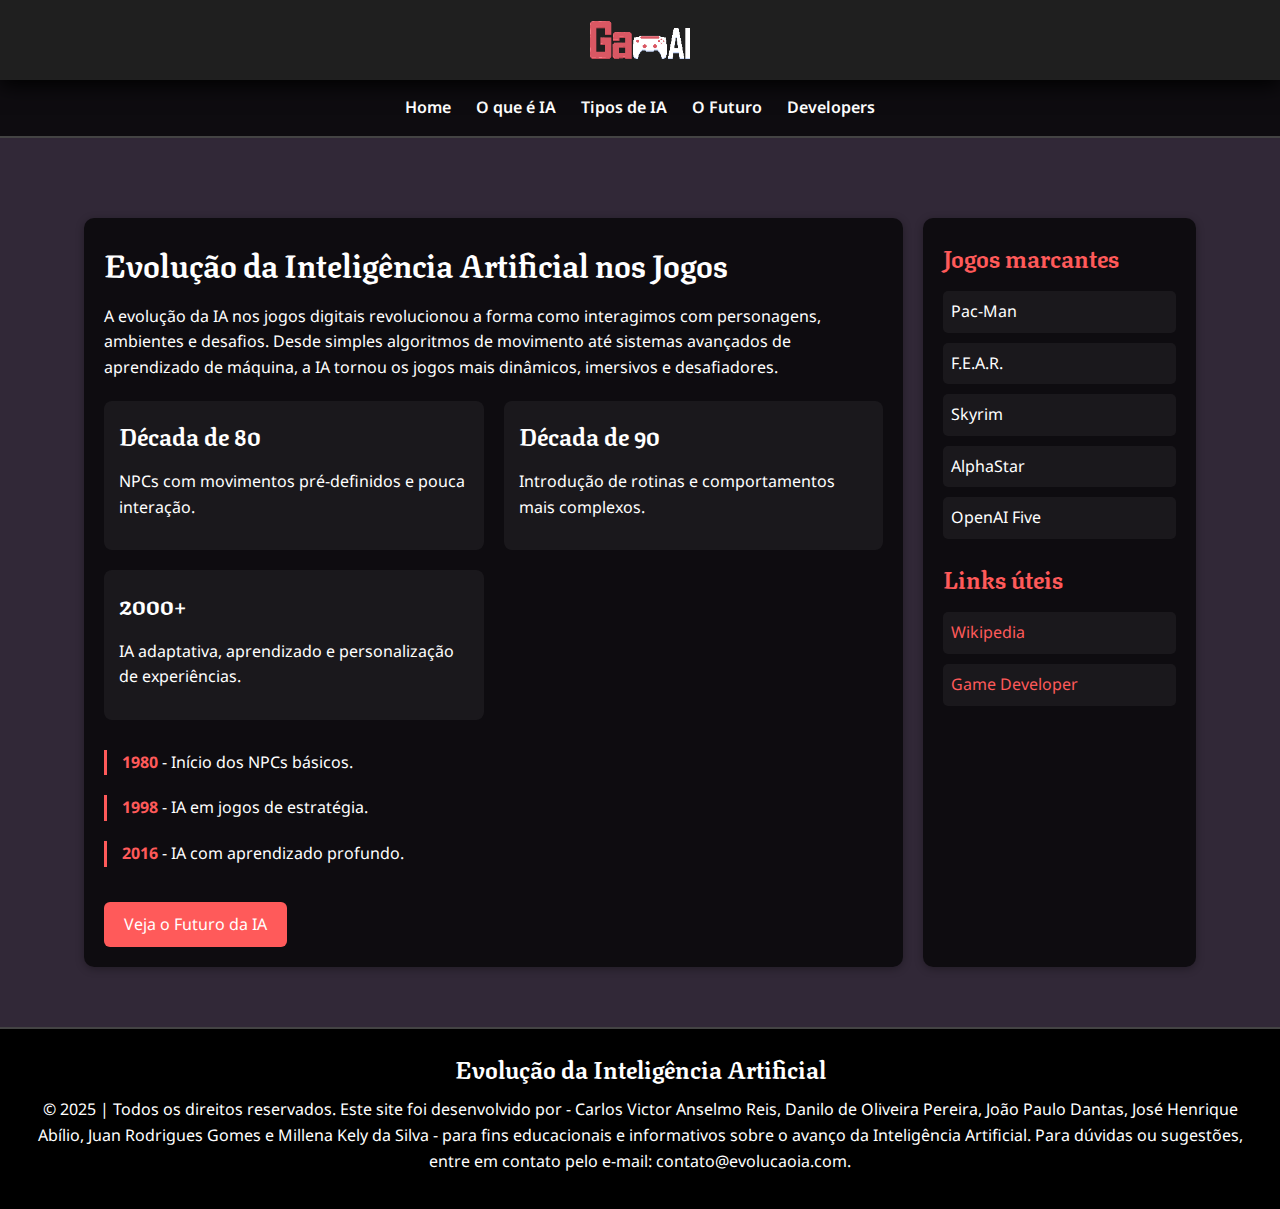
<file: pagina2/evolucaoia/index.html>
<!DOCTYPE html>
<html lang="pt-br">
<head>
  <meta charset="UTF-8">
  <meta name="viewport" content="width=device-width, initial-scale=1.0">
  <title>Evolução da IA | GamAI</title>
  <link rel="stylesheet" href="style.css">
  <link rel="preconnect" href="https://fonts.googleapis.com">
  <link rel="preconnect" href="https://fonts.gstatic.com" crossorigin>
  <link href="https://fonts.googleapis.com/css2?family=Noto+Sans:wght@400;600&family=Texturina:wght@400;600&display=swap" rel="stylesheet">
</head>
<body>
  <!-- Cabeçalho -->
  <header id="cabecalho">
    <a href="index.html">
      <img src="/pagina2/imagens/logo.png" alt="Logo GamAI" id="logo">
    </a>
  </header>

  <!-- Menu -->
  <nav class="menu">
    <a href="/pagina2/paginaprincipal/index.html">Home</a>
    <a href="/pagina2/paginaoqeia/index.html">O que é IA</a>
    <a href="/pagina2/tiposdeia/index.html">Tipos de IA</a>
    <a href="/pagina2/tendencias/index.html">O Futuro</a>
    <a href="/pagina2/pagina alunos/pagina/aluno.html">Developers</a>
  </nav>

  <!-- Conteúdo principal -->
  <main class="content-container">
    <section class="main-content">
      <h1>Evolução da Inteligência Artificial nos Jogos</h1>
      <p>
        A evolução da IA nos jogos digitais revolucionou a forma como interagimos com personagens, ambientes e desafios. Desde simples algoritmos de movimento até sistemas avançados de aprendizado de máquina, a IA tornou os jogos mais dinâmicos, imersivos e desafiadores.
      </p>
      <div class="info-grid">
        <div class="info-card">
          <h2>Década de 80</h2>
          <p>NPCs com movimentos pré-definidos e pouca interação.</p>
        </div>
        <div class="info-card">
          <h2>Década de 90</h2>
          <p>Introdução de rotinas e comportamentos mais complexos.</p>
        </div>
        <div class="info-card">
          <h2>2000+</h2>
          <p>IA adaptativa, aprendizado e personalização de experiências.</p>
        </div>
      </div>
      <div class="timeline">
        <div class="timeline-item">
          <span class="timeline-year">1980</span> - Início dos NPCs básicos.
        </div>
        <div class="timeline-item">
          <span class="timeline-year">1998</span> - IA em jogos de estratégia.
        </div>
        <div class="timeline-item">
          <span class="timeline-year">2016</span> - IA com aprendizado profundo.
        </div>
      </div>
      <a href="/pagina2/tendencias/index.html" class="btn">Veja o Futuro da IA</a>
    </section>
    <aside class="sidebar">
      <div class="sidebar-content">
        <h2>Jogos marcantes</h2>
        <ul class="game-list">
          <li>Pac-Man</li>
          <li>F.E.A.R.</li>
          <li>Skyrim</li>
          <li>AlphaStar</li>
          <li>OpenAI Five</li>
        </ul>
      </div>
      <div class="sidebar-content">
        <h2>Links úteis</h2>
        <ul class="game-list">
          <li><a href="https://en.wikipedia.org/wiki/Machine_learning_in_video_games" target="_blank">Wikipedia</a></li>
          <li><a href="https://www.gamedeveloper.com/design/7-examples-of-game-ai-that-every-developer-should-study" target="_blank">Game Developer</a></li>
        </ul>
      </div>
    </aside>
  </main>

  <!-- Rodapé -->
  <footer>
    <h2>Evolução da Inteligência Artificial</h2>
    <p>
      © 2025 | Todos os direitos reservados. Este site foi desenvolvido por - Carlos Victor Anselmo Reis, Danilo de Oliveira Pereira, João Paulo Dantas, José Henrique Abílio, Juan Rodrigues Gomes e Millena Kely da Silva - para fins educacionais e informativos sobre o avanço da Inteligência Artificial. Para dúvidas ou sugestões, entre em contato pelo e-mail: contato@evolucaoia.com.
    </p>
  </footer>
</body>
</html>
</file>
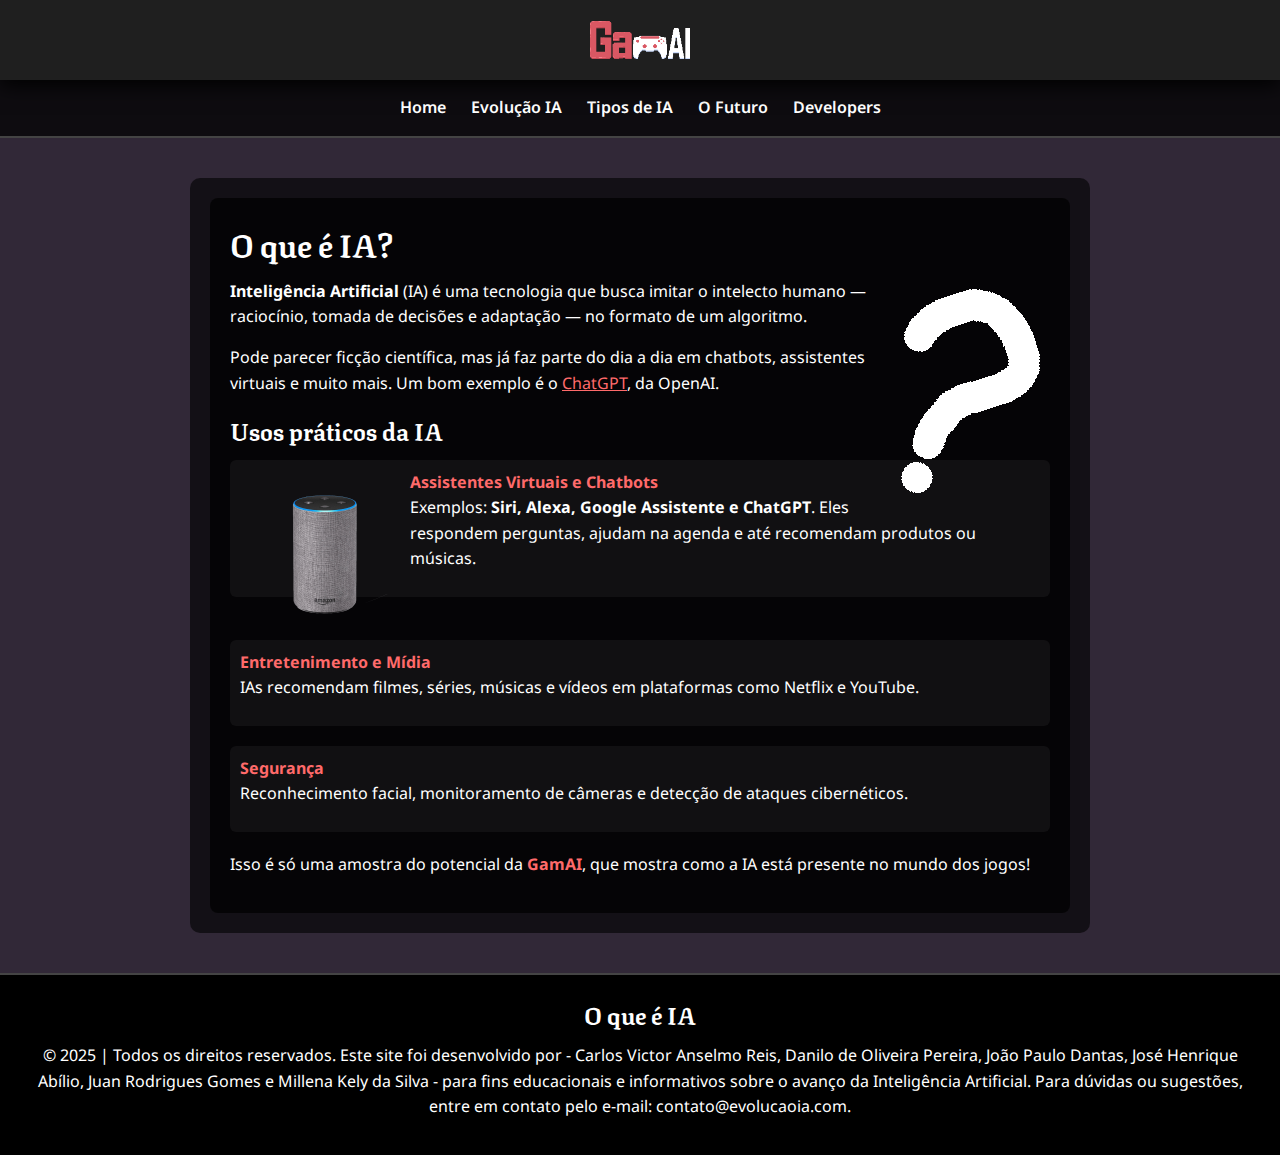
<file: pagina2/paginaoqeia/index.html>
<!DOCTYPE html>
<html lang="pt-br">
<head>
  <meta charset="UTF-8">
  <meta name="viewport" content="width=device-width, initial-scale=1.0">
  <title>O que é IA? | GamAI</title>
  <link rel="stylesheet" href="style.css">
  <link rel="preconnect" href="https://fonts.googleapis.com">
  <link rel="preconnect" href="https://fonts.gstatic.com" crossorigin>
  <link href="https://fonts.googleapis.com/css2?family=Noto+Sans:wght@400;600&family=Texturina:wght@400;600&display=swap" rel="stylesheet">
</head>
<body>
  <header id="cabecalho">
    <a href="index.html">
      <img src="/pagina2/imagens/logo.png" alt="Logo GamAI" id="logo">
    </a>
  </header>

  <nav class="menu">
    <a href="/pagina2/paginaprincipal/index.html">Home</a>
    <a href="/pagina2/evolucaoia/index.html">Evolução IA</a>
    <a href="/pagina2/tiposdeia/index.html">Tipos de IA</a>
    <a href="/pagina2/tendencias/index.html">O Futuro</a>
    <a href="/pagina2/pagina alunos/pagina/aluno.html">Developers</a>
  </nav>

  <main id="container">
    <section id="a">
      <h1>O que é IA?</h1>
      <img src="/pagina2/imagens/interrogação.png" alt="Interrogação" class="flutuando right-img">
      <p><b>Inteligência Artificial</b> (IA) é uma tecnologia que busca imitar o intelecto humano — raciocínio, tomada de decisões e adaptação — no formato de um algoritmo.</p>
      <p>Pode parecer ficção científica, mas já faz parte do dia a dia em chatbots, assistentes virtuais e muito mais. Um bom exemplo é o <a href="https://chatgpt.com" target="_blank">ChatGPT</a>, da OpenAI.</p>
      
      <h2>Usos práticos da IA</h2>

      <div class="card">
        <img src="/pagina2/imagens/alexa.png" alt="Assistente virtual" class="left-img">
        <p><span class="highlight">Assistentes Virtuais e Chatbots</span><br>
        Exemplos: <b>Siri, Alexa, Google Assistente e ChatGPT</b>. Eles respondem perguntas, ajudam na agenda e até recomendam produtos ou músicas.</p>
      </div>

      <div class="card clear">
        <p><span class="highlight">Entretenimento e Mídia</span><br>
        IAs recomendam filmes, séries, músicas e vídeos em plataformas como Netflix e YouTube.</p>
      </div>

      <div class="card clear">
        <p><span class="highlight">Segurança</span><br>
        Reconhecimento facial, monitoramento de câmeras e detecção de ataques cibernéticos.</p>
      </div>

      <p class="clear">Isso é só uma amostra do potencial da <span class="highlight">GamAI</span>, que mostra como a IA está presente no mundo dos jogos!</p>
    </section>
  </main>

  <footer>
    <h2>O que é IA</h2>
    <p>
      © 2025 | Todos os direitos reservados. Este site foi desenvolvido por - Carlos Victor Anselmo Reis, Danilo de Oliveira Pereira, João Paulo Dantas, José Henrique Abílio, Juan Rodrigues Gomes e Millena Kely da Silva - para fins educacionais e informativos sobre o avanço da Inteligência Artificial. Para dúvidas ou sugestões, entre em contato pelo e-mail: contato@evolucaoia.com.
    </p>
  </footer>
</body>
</html>
</file>
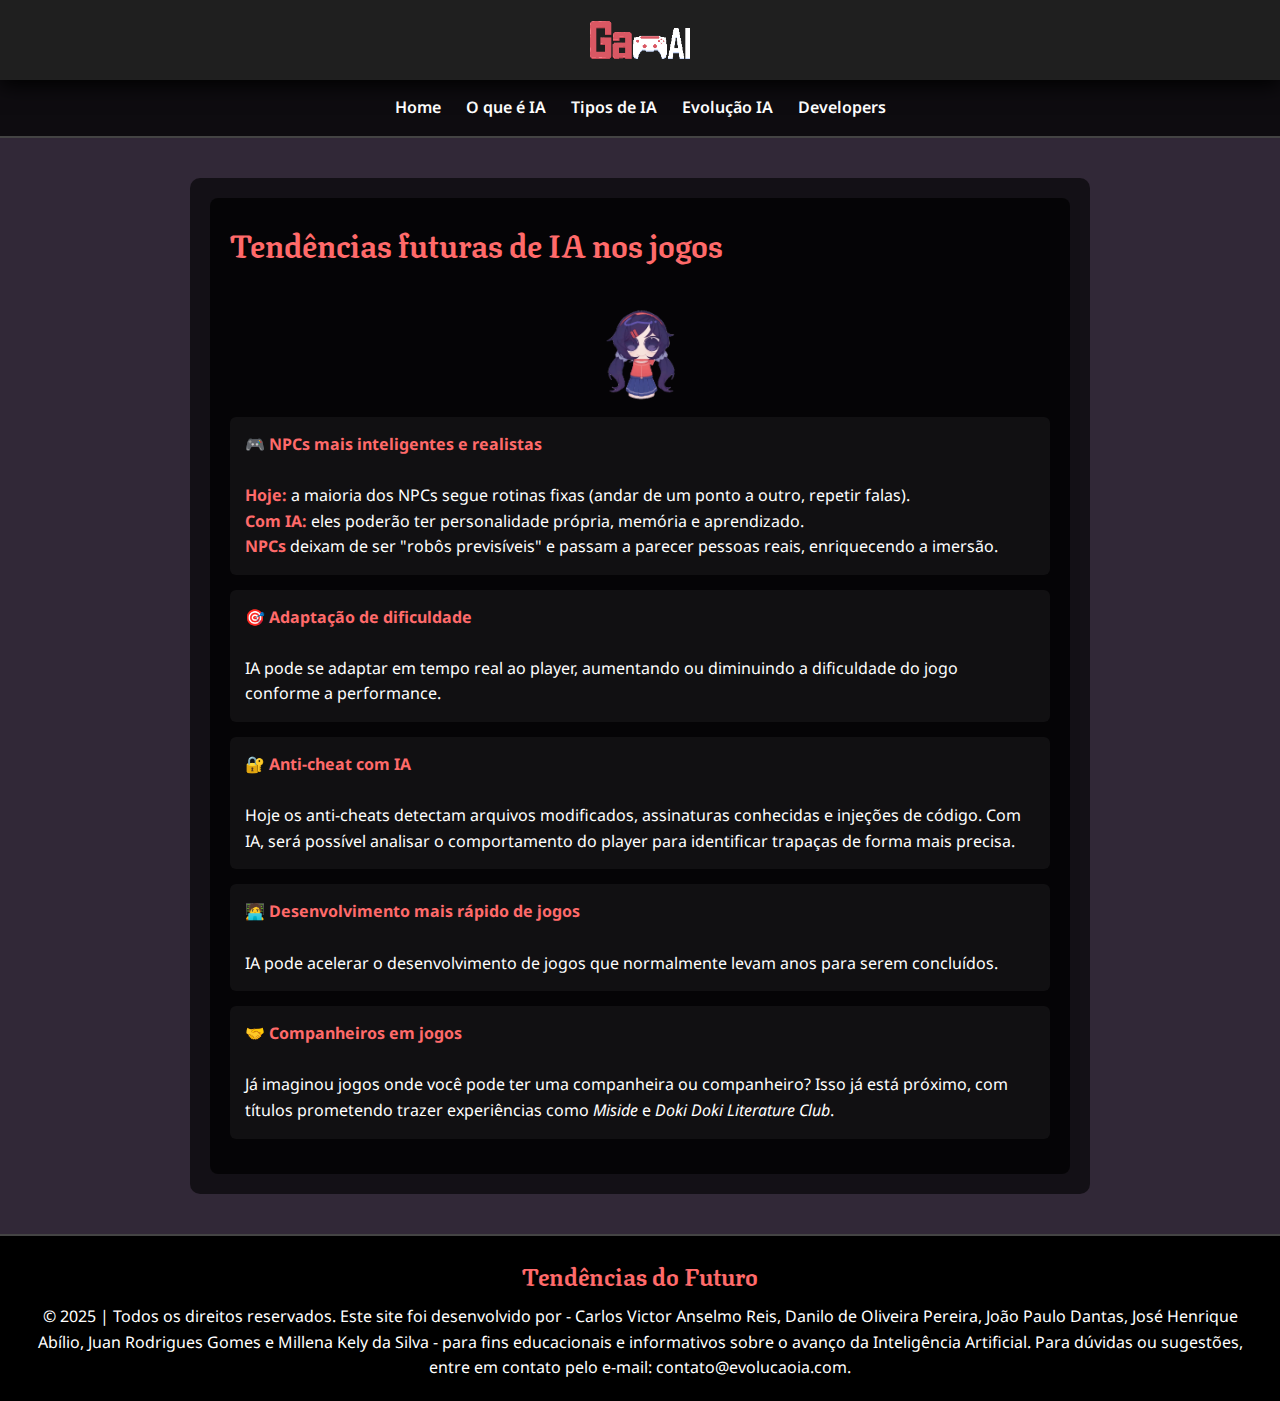
<file: pagina2/tendencias/index.html>
<!DOCTYPE html>
<html lang="pt-br">
<head>
  <meta charset="UTF-8">
  <meta name="viewport" content="width=device-width, initial-scale=1.0">
  <title>Tendências futuras | GamAI</title>
  <link rel="stylesheet" href="danstyle.css">
  <link rel="preconnect" href="https://fonts.googleapis.com">
  <link rel="preconnect" href="https://fonts.gstatic.com" crossorigin>
  <link href="https://fonts.googleapis.com/css2?family=Noto+Sans:wght@400;600&family=Texturina:wght@400;600&display=swap" rel="stylesheet">
</head>
<body>
  <!-- Cabeçalho -->
  <header id="cabecalho">
    <a href="index.html">
      <img src="/pagina2/imagens/logo.png" alt="Logo GamAI" id="logo">
    </a>
  </header>

  <!-- Menu -->
  <nav class="menu">
    <a href="/pagina2/paginaprincipal/index.html">Home</a>
    <a href="/pagina2/paginaoqeia/index.html">O que é IA</a>
    <a href="/pagina2/tiposdeia/index.html">Tipos de IA</a>
    <a href="/pagina2/evolucaoia/index.html">Evolução IA</a>
    <a href="/pagina2/pagina alunos/pagina/aluno.html">Developers</a>
  </nav>

  <!-- Conteúdo principal -->
  <main id="container">
    <section id="a">
      <h1>Tendências futuras de IA nos jogos</h1>
      <img src="/pagina2/imagens/girl.gif" alt="Garota animada" class="girl-img">

      <ul class="lista-banner">
        <li>🎮 <strong>NPCs mais inteligentes e realistas</strong><br><br>
          <strong>Hoje:</strong> a maioria dos NPCs segue rotinas fixas (andar de um ponto a outro, repetir falas).<br>
          <strong>Com IA:</strong> eles poderão ter personalidade própria, memória e aprendizado.<br>
          <strong>NPCs</strong> deixam de ser "robôs previsíveis" e passam a parecer pessoas reais, enriquecendo a imersão.
        </li>

        <li>🎯 <strong>Adaptação de dificuldade</strong><br><br>
          IA pode se adaptar em tempo real ao player, aumentando ou diminuindo a dificuldade do jogo conforme a performance.
        </li>

        <li>🔐 <strong>Anti-cheat com IA</strong><br><br>
          Hoje os anti-cheats detectam arquivos modificados, assinaturas conhecidas e injeções de código.  
          Com IA, será possível analisar o comportamento do player para identificar trapaças de forma mais precisa.
        </li>

        <li>🧑‍💻 <strong>Desenvolvimento mais rápido de jogos</strong><br><br>
          IA pode acelerar o desenvolvimento de jogos que normalmente levam anos para serem concluídos.
        </li>

        <li>🤝 <strong>Companheiros em jogos</strong><br><br>
          Já imaginou jogos onde você pode ter uma companheira ou companheiro?  
          Isso já está próximo, com títulos prometendo trazer experiências como <i>Miside</i> e <i>Doki Doki Literature Club</i>.
        </li>
      </ul>
    </section>
  </main>

  <!-- Rodapé -->
  <footer>
    <h2>Tendências do Futuro</h2>
    <p>
      © 2025 | Todos os direitos reservados. Este site foi desenvolvido por - Carlos Victor Anselmo Reis, Danilo de Oliveira Pereira, João Paulo Dantas, José Henrique Abílio, Juan Rodrigues Gomes e Millena Kely da Silva - para fins educacionais e informativos sobre o avanço da Inteligência Artificial. Para dúvidas ou sugestões, entre em contato pelo e-mail: contato@evolucaoia.com.
    </p>
  </footer>
</body>
</html>
</file>
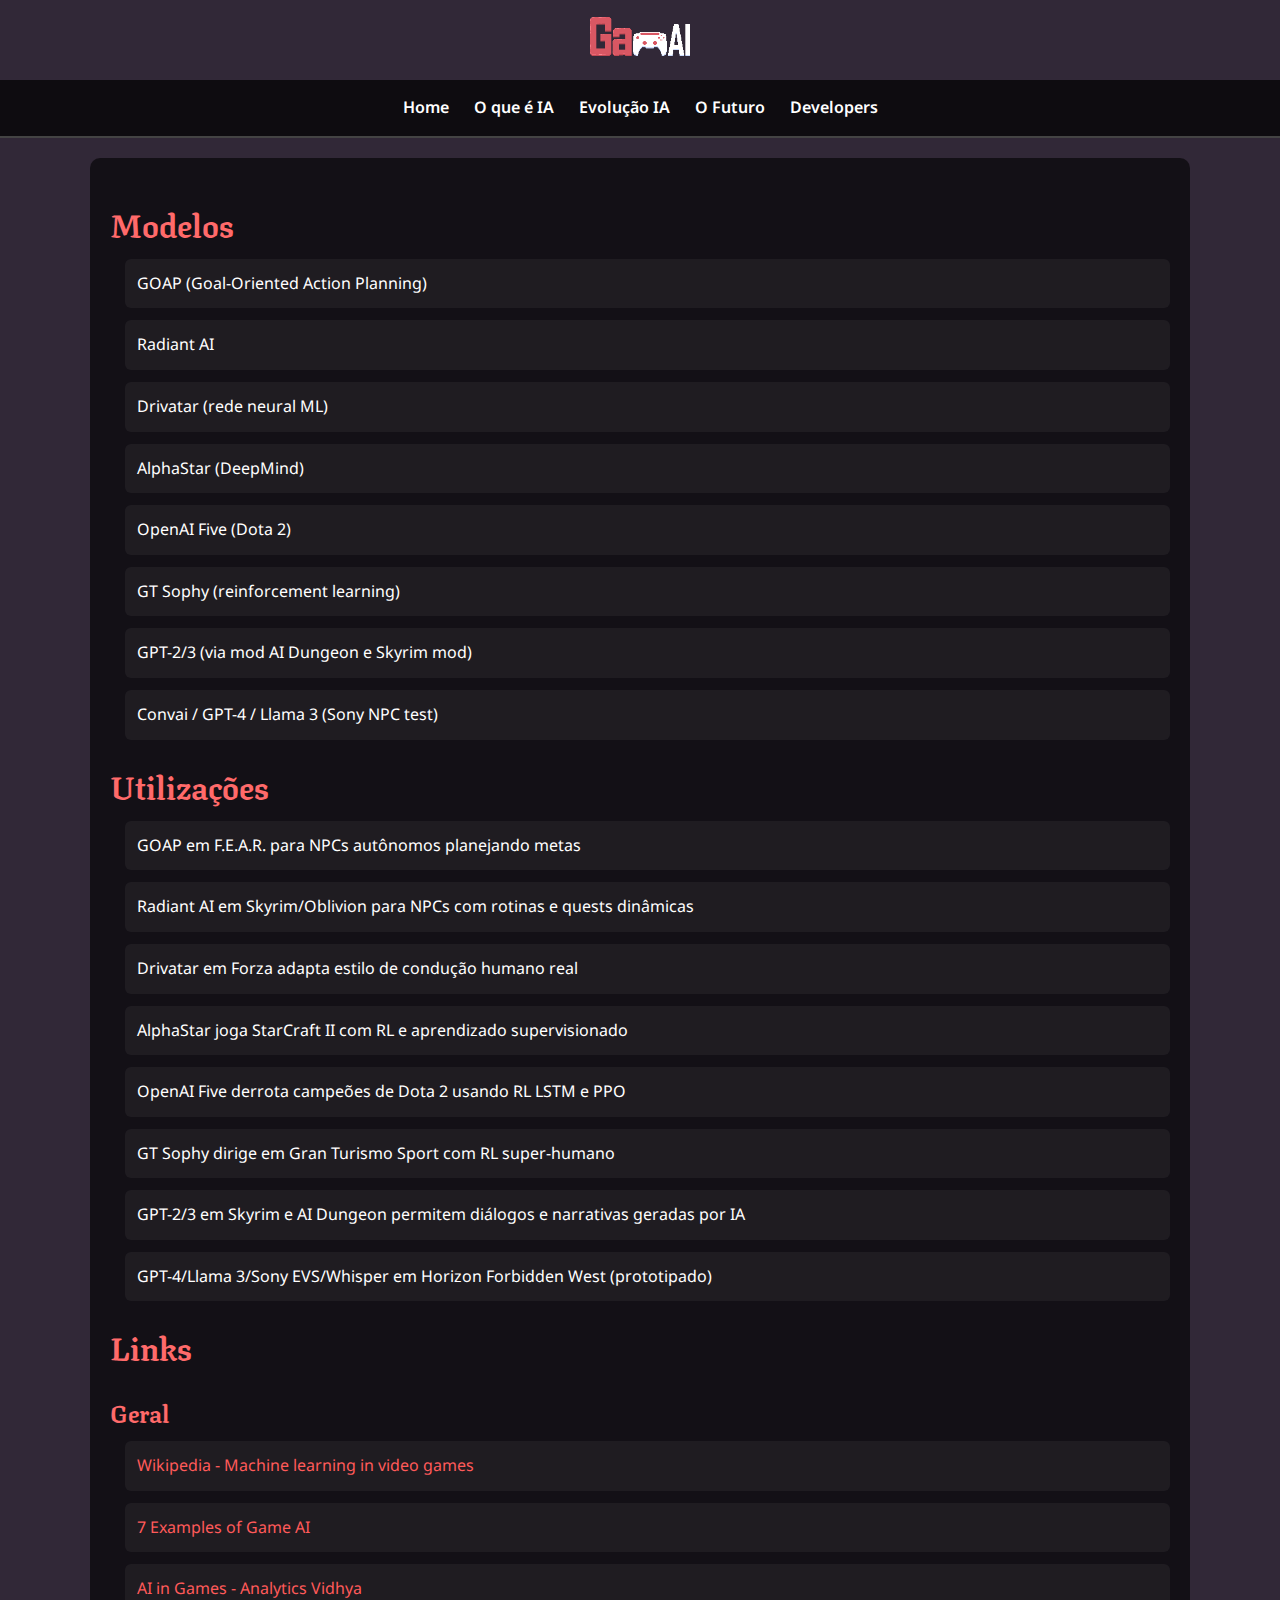
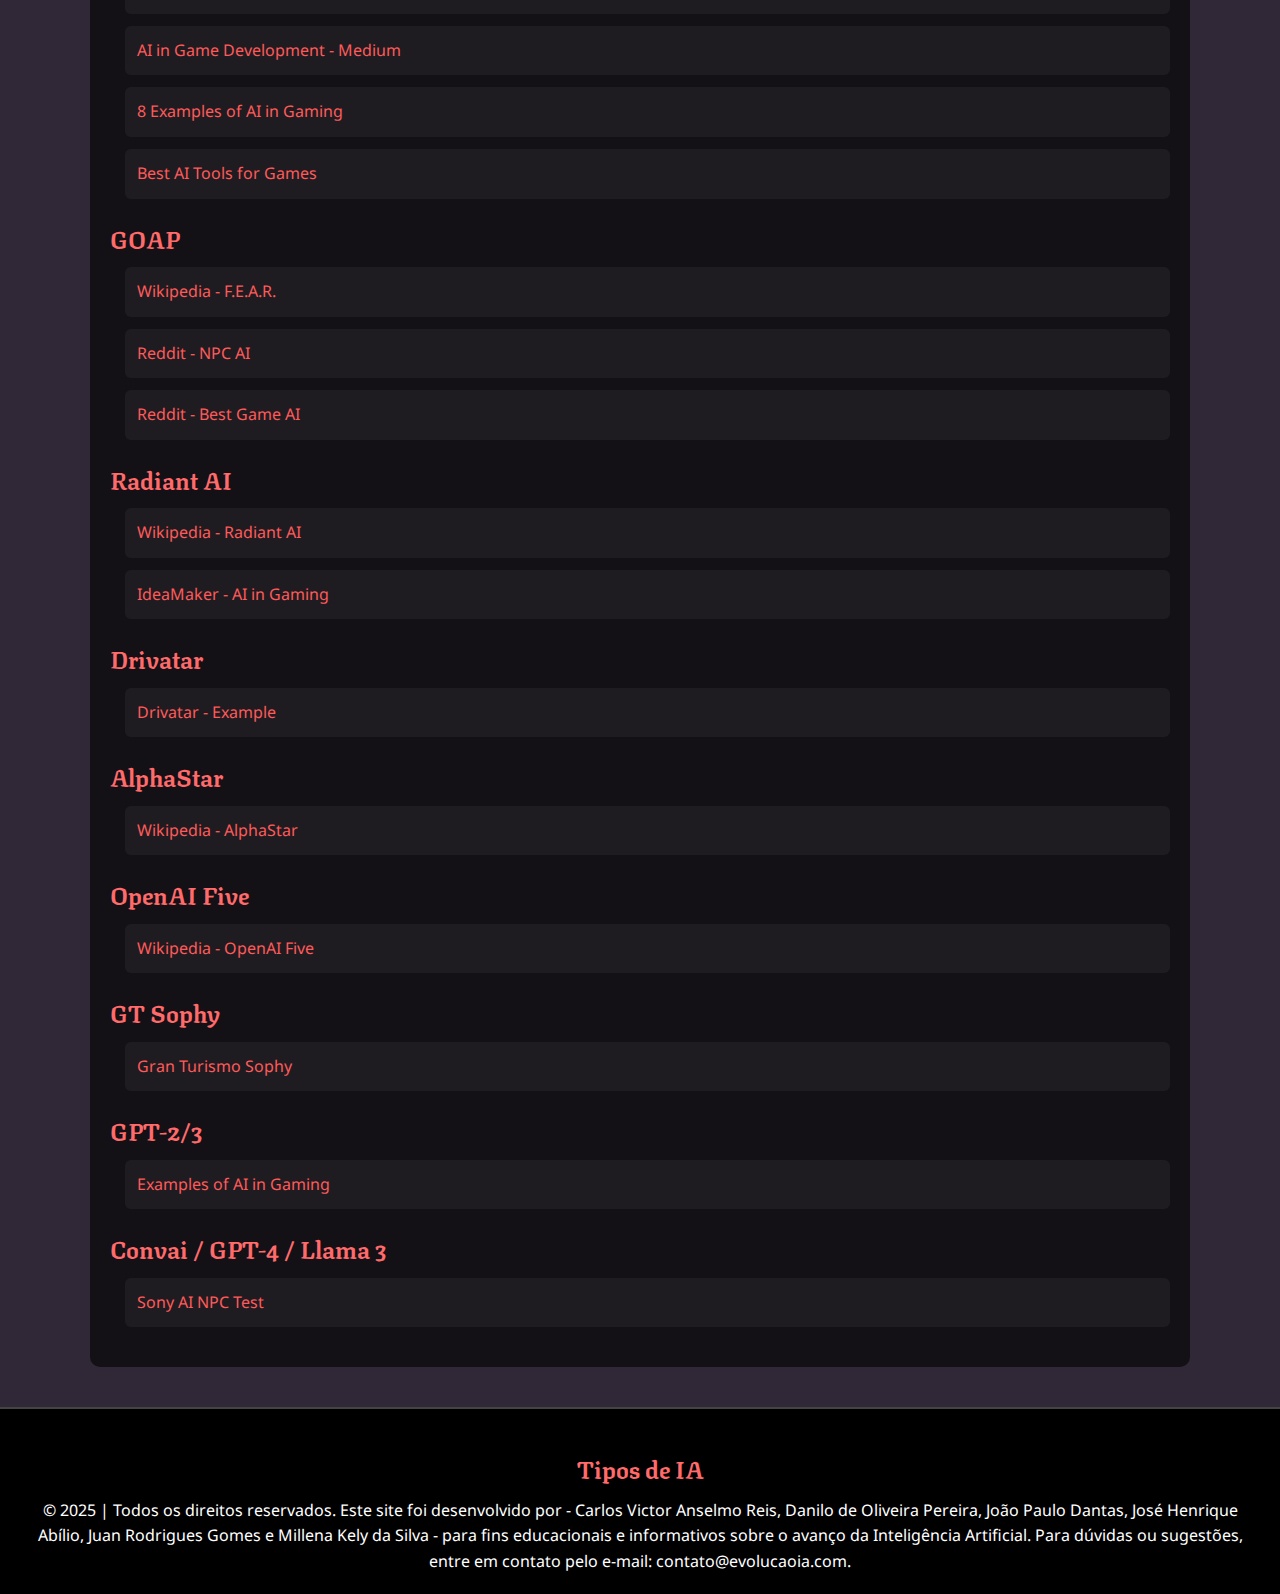
<file: pagina2/tiposdeia/index.html>
<!DOCTYPE html>
<html lang="pt-br">
<head>
  <meta charset="UTF-8">
  <meta name="viewport" content="width=device-width, initial-scale=1.0">
  <title>Modelos de IA em Jogos | GamAI</title>
  <link rel="stylesheet" href="models.css">
  <link rel="preconnect" href="https://fonts.googleapis.com">
  <link rel="preconnect" href="https://fonts.gstatic.com" crossorigin>
  <link href="https://fonts.googleapis.com/css2?family=Noto+Sans:wght@400;600&family=Texturina:wght@400;600&display=swap" rel="stylesheet">
</head>
<body>
  <!-- Cabeçalho -->
  <header id="cabecalho">
    <a href="index.html">
      <img src="/pagina2/imagens/logo.png" alt="Logo GamAI">
    </a>
  </header>

  <!-- Menu -->
  <nav class="menu">
    <a href="/pagina2/paginaprincipal/index.html">Home</a>
    <a href="/pagina2/paginaoqeia/index.html">O que é IA</a>
    <a href="/pagina2/evolucaoia/index.html">Evolução IA</a>
    <a href="/pagina2/tendencias/index.html">O Futuro</a>
    <a href="/pagina2/pagina alunos/pagina/aluno.html">Developers</a>
  </nav>

  <!-- Conteúdo -->
  <main id="container">
    <h1>Modelos</h1>
    <ul class="ulNames">
      <li>GOAP (Goal-Oriented Action Planning)</li>
      <li>Radiant AI</li>
      <li>Drivatar (rede neural ML)</li>
      <li>AlphaStar (DeepMind)</li>
      <li>OpenAI Five (Dota 2)</li>
      <li>GT Sophy (reinforcement learning)</li>
      <li>GPT-2/3 (via mod AI Dungeon e Skyrim mod)</li>
      <li>Convai / GPT-4 / Llama 3 (Sony NPC test)</li>
    </ul>

    <h1>Utilizações</h1>
    <ul class="ulNames">
      <li>GOAP em F.E.A.R. para NPCs autônomos planejando metas</li>
      <li>Radiant AI em Skyrim/Oblivion para NPCs com rotinas e quests dinâmicas</li>
      <li>Drivatar em Forza adapta estilo de condução humano real</li>
      <li>AlphaStar joga StarCraft II com RL e aprendizado supervisionado</li>
      <li>OpenAI Five derrota campeões de Dota 2 usando RL LSTM e PPO</li>
      <li>GT Sophy dirige em Gran Turismo Sport com RL super-humano</li>
      <li>GPT-2/3 em Skyrim e AI Dungeon permitem diálogos e narrativas geradas por IA</li>
      <li>GPT-4/Llama 3/Sony EVS/Whisper em Horizon Forbidden West (prototipado)</li>
    </ul>

    <h1>Links</h1>
    <div class="linksIA">
      <h2>Geral</h2>
      <ul class="ulLinks">
        <li><a href="https://en.wikipedia.org/wiki/Machine_learning_in_video_games">Wikipedia - Machine learning in video games</a></li>
        <li><a href="https://www.gamedeveloper.com/design/7-examples-of-game-ai-that-every-developer-should-study">7 Examples of Game AI</a></li>
        <li><a href="https://www.analyticsvidhya.com/blog/2024/02/ai-games-shaping-the-future-of-gaming/">AI in Games - Analytics Vidhya</a></li>
        <li><a href="https://medium.com/@adnanmasood/artificial-intelligence-in-modern-video-game-development-7f30b54c7cbd">AI in Game Development - Medium</a></li>
        <li><a href="https://odsc.medium.com/8-modern-examples-of-artificial-intelligence-in-gaming-35a658e16885">8 Examples of AI in Gaming</a></li>
        <li><a href="https://www.aiwa-ai.com/post/the-best-ai-tools-for-games">Best AI Tools for Games</a></li>
      </ul>

      <h2>GOAP</h2>
      <ul class="ulLinks">
        <li><a href="https://en.wikipedia.org/wiki/F.E.A.R._%28video_game%29">Wikipedia - F.E.A.R.</a></li>
        <li><a href="https://www.reddit.com/r/truegaming/comments/c6ibaa/what_are_the_best_ai_developed_for_npc_or_enemies/">Reddit - NPC AI</a></li>
        <li><a href="https://www.reddit.com/r/gamedev/comments/1cx2ny2/what_are_some_games_with_the_best_ai/">Reddit - Best Game AI</a></li>
      </ul>

      <h2>Radiant AI</h2>
      <ul class="ulLinks">
        <li><a href="https://en.wikipedia.org/wiki/Radiant_AI">Wikipedia - Radiant AI</a></li>
        <li><a href="https://ideamaker.agency/ai-in-gaming/">IdeaMaker - AI in Gaming</a></li>
      </ul>

      <h2>Drivatar</h2>
      <ul class="ulLinks">
        <li><a href="https://www.gamedeveloper.com/design/7-examples-of-game-ai-that-every-developer-should-study">Drivatar - Example</a></li>
      </ul>

      <h2>AlphaStar</h2>
      <ul class="ulLinks">
        <li><a href="https://en.wikipedia.org/wiki/AlphaStar_%28software%29">Wikipedia - AlphaStar</a></li>
      </ul>

      <h2>OpenAI Five</h2>
      <ul class="ulLinks">
        <li><a href="https://en.wikipedia.org/wiki/OpenAI_Five">Wikipedia - OpenAI Five</a></li>
      </ul>

      <h2>GT Sophy</h2>
      <ul class="ulLinks">
        <li><a href="https://www.gran-turismo.com/us/gran-turismo-sophy/">Gran Turismo Sophy</a></li>
      </ul>

      <h2>GPT-2/3</h2>
      <ul class="ulLinks">
        <li><a href="https://odsc.medium.com/8-modern-examples-of-artificial-intelligence-in-gaming-35a658e16885">Examples of AI in Gaming</a></li>
      </ul>

      <h2>Convai / GPT-4 / Llama 3</h2>
      <ul class="ulLinks">
        <li><a href="https://www.theverge.com/news/626695/sony-playstation-ai-characters-aloy-horizon-forbidden-west-prototype">Sony AI NPC Test</a></li>
      </ul>
    </div>
  </main>

  <!-- Rodapé -->
  <footer>
  <h2>Tipos de IA</h2>
  <p>
    © 2025 | Todos os direitos reservados. Este site foi desenvolvido por - Carlos Victor Anselmo Reis, Danilo de Oliveira Pereira, João Paulo Dantas, José Henrique Abílio, Juan Rodrigues Gomes e Millena Kely da Silva - para fins educacionais e informativos sobre o avanço da Inteligência Artificial. Para dúvidas ou sugestões, entre em contato pelo e-mail: contato@evolucaoia.com.
  </p>
</footer>
</body>
</html>
</file>
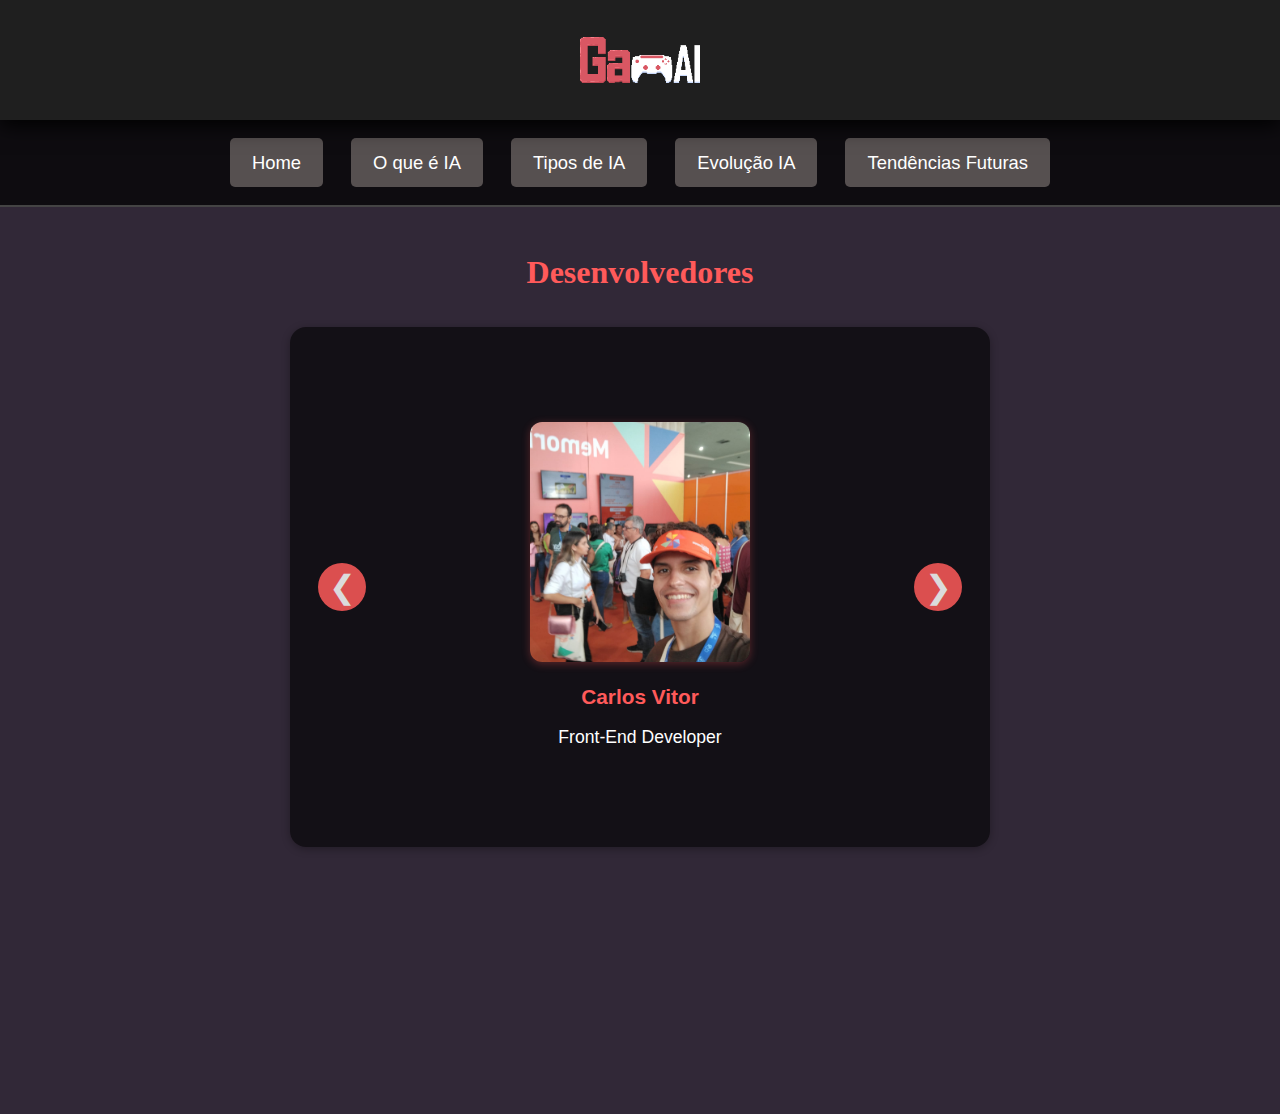
<file: pagina2/pagina alunos/pagina/aluno.html>
<!DOCTYPE html>
<html lang="pt-br">
<head>
    <meta charset="UTF-8">
    <meta name="viewport" content="width=device-width, initial-scale=1.0">
    <link rel="stylesheet" href="/pagina2/pagina alunos/estilos/mobile.css">
    <link rel="stylesheet" href="/pagina2/pagina alunos/estilos/tablet.css" media="(min-width: 600px) and (max-width: 1024px)">
    <link rel="stylesheet" href="/pagina2/pagina alunos/estilos/desktop.css" media="(min-width: 1025px)">
    <title>Desenvolvedores</title>
</head>
<body>
    <div id="page">
        <header>
            <a href="/pagina alunos/index.html">
                <img src="/pagina2/pagina alunos/imagens/logo.png" alt="Logo GamAI">
            </a>
        </header>
        <nav class="menu">
            <ul>
                <li><a href="/pagina2/paginaprincipal/index.html">Home</a></li>
                <li><a href="/pagina2/paginaoqeia/index.html">O que é IA</a></li>
                <li><a href="/pagina2/tiposdeia/index.html">Tipos de IA</a></li>
                <li><a href="/pagina2/evolucaoia/index.html">Evolução IA</a></li>
                <li><a href="/pagina2/tendencias/index.html">Tendências Futuras</a></li>
            </ul>
        </nav>
        <div id="carrossel">
            <h2 id="titulo">Desenvolvedores</h2>
            <div class="slides">
                <div class="slide active">
                    <img src="/pagina2/pagina alunos/imagens/WhatsApp Image 2025-08-28 at 15.15.44.jpeg" alt="Dev 1">
                    <h2>Carlos Vitor</h2>
                    <p>Front-End Developer</p>
                </div>
                <div class="slide">
                    <img src="/pagina2/pagina alunos/imagens/WhatsApp Image 2025-08-26 at 18.37.21.jpeg" alt="Dev 2">
                    <h2>Danilo de Oliveira</h2>
                    <p>Back-End Developer</p>
                </div>
                <div class="slide">
                    <img src="/pagina2/pagina alunos/imagens/WhatsApp Image 2025-08-28 at 08.40.16.jpeg" alt="Dev 3">
                    <h2>João Paulo Dantas</h2>
                    <p>Java Developer</p>
                </div>
                <div class="slide">
                    <img src="/pagina2/pagina alunos/imagens/WhatsApp Image 2025-08-28 at 19.14.11.jpeg" alt="Dev 4">
                    <h2>José Henrique Abílio</h2>
                    <p>UI/UX Designer</p>
                </div>
                <div class="slide">
                    <img src="/pagina2/pagina alunos/imagens/WhatsApp Image 2025-08-28 at 14.14.12.jpeg" alt="Dev 5">
                    <h2>Juan Rodrigues Gomes</h2>
                    <p>Data Engineer</p>
                </div>
                <div class="slide">
                    <img src="/pagina2/pagina alunos/imagens/WhatsApp Image 2025-08-28 at 15.40.10.jpeg" alt="Dev 6">
                    <h2>Milena</h2>
                    <p>Front-End Developer</p>
                </div>
                <button id="prev">&#10094;</button>
                <button id="next">&#10095;</button>
            </div>
        </div>
        <footer>
            <h2>Desenvolvedores</h2>
            <p>
                © 2025 | Todos os direitos reservados. Este site foi desenvolvido por - Carlos Victor Anselmo Reis, Danilo de Oliveira Pereira, João Paulo Dantas, José Henrique Abílio, Juan Rodrigues Gomes e Millena Kely da Silva - para fins educacionais e informativos sobre o avanço da Inteligência Artificial. Para dúvidas ou sugestões, entre em contato pelo e-mail: contato@evolucaoia.com.
            </p>
            
        </footer>
    </div>
    
    <script>
        const slides = document.querySelectorAll('.slide');
        let currentSlide = 0;

        function showSlide(index) {
            slides.forEach((slide, i) => {
                slide.classList.toggle('active', i === index);
            });
        }

        document.getElementById('prev').onclick = () => {
            currentSlide = (currentSlide - 1 + slides.length) % slides.length;
            showSlide(currentSlide);
        };

        document.getElementById('next').onclick = () => {
            currentSlide = (currentSlide + 1) % slides.length;
            showSlide(currentSlide);
        };

        showSlide(currentSlide);
    </script>
</body>
</html>
</file>
<file: pagina2/pagina alunos/estilos/mobile.css>
@charset "UTF-8";
* {
    margin: 0;
    padding: 0;
    box-sizing: border-box;
}
html, body {
    height: 100%;
    width: 100%;
    overflow-x: hidden;
}
body {
    min-width: 0;
}
body {
    min-height: 100vh;
    min-width: 100vw;
    font-family: "Noto Sans", sans-serif;
    background-color: #312837;
    color: #fff;
    line-height: 1.6;
}

/* Layout principal */
div#page {
    display: grid;
    grid-template-areas:
        "header"
        "menu"
        "carrossel"
        "footer";
    grid-template-rows: 90px auto 1fr auto;
    grid-template-columns: 1fr;
    min-height: 100vh;
}

/* Cabeçalho */
header {
    grid-area: header;
    background-color: #1f1f1f;
    display: flex;
    align-items: center;
    justify-content: center;
    box-shadow: 0 5px 20px black;
    position: sticky;
    top: 0;
    z-index: 100;
}
header img {
    width: 80px;
    display: block;
    margin: 0 auto;
}

/* Menu centralizado e responsivo */
.menu {
    grid-area: menu;
    display: flex;
    justify-content: center;
    width: 100%;
    background: rgba(0,0,0,0.7);
    padding: 10px 0;
    border-bottom: 2px solid #444;
}
.menu ul {
    display: flex;
    gap: 10px;
    flex-wrap: wrap;
    list-style: none;
    margin: 0;
    padding: 0;
    justify-content: center;
}
.menu li {
    background-color: rgb(86, 80, 80);
    padding: 6px 10px;
    border-radius: 3px;
    transition: background 0.3s, box-shadow 0.3s;
}
.menu li:hover {
    background-color: rgb(31, 31, 31);
    box-shadow: 0 0 10px black;
}
.menu a {
    text-decoration: none;
    color: white;
    font-size: 1em;
    display: block;
}

/* Carrossel */
div#carrossel {
    grid-area: carrossel;
    display: flex;
    flex-direction: column;
    align-items: center;
    justify-content: flex-start;
    padding: 20px 0 10px 0;
    min-height: 350px;
    position: relative;
}
#titulo {
    font-family: "Texturina", serif;
    color: #ff5a5a;
    margin-bottom: 18px;
    font-size: 1.3em;
    text-align: center;
}
.slides {
    width: 90vw;
    max-width: 350px;
    height: 420px;
    position: relative;
    overflow: hidden;
    margin: 0 auto;
    background: rgba(0,0,0,0.6);
    border-radius: 10px;
    box-shadow: 0 2px 8px rgba(0,0,0,0.3);
    display: flex;
    align-items: center;
    justify-content: center;
}
.slide {
    display: none;
    flex-direction: column;
    align-items: center;
    justify-content: center;
    text-align: center;
    padding: 20px 10px;
    width: 100%;
    height: 100%;
}
.slide.active {
    display: flex;
}
.slide img {
    width: 140px;
    height: 160px;
    object-fit: cover;
    border-radius: 8px;
    margin-bottom: 10px;
    box-shadow: 0 2px 8px rgba(255,90,90,0.3);
}
.slide h2 {
    font-size: 1.1em;
    color: #ff5a5a;
    margin-bottom: 5px;
}
.slide p {
    font-size: 1em;
    color: #fff;
    margin-bottom: 0;
}

/* Botões do carrossel */
#carrossel button {
    position: absolute;
    top: 50%;
    transform: translateY(-50%);
    background: #ff5a5a;
    color: #fff;
    border: none;
    border-radius: 50%;
    width: 36px;
    height: 36px;
    font-size: 1.5em;
    cursor: pointer;
    z-index: 2;
    opacity: 0.85;
    transition: background 0.3s;
}
#carrossel button:hover {
    background: #fff;
    color: #ff5a5a;
}
#prev {
    left: 10px;
}
#next {
    right: 10px;
}

/* Rodapé */
footer {
    grid-area: footer;
    background: black;
    color: white;
    text-align: center;
    padding: 18px 10px 28px 10px;
    margin-top: 20px;
    border-top: 2px solid #444;
}
footer h2 {
    margin-bottom: 10px;
    font-size: 1.1em;
    color: #ff5a5a;
}
footer p {
    font-size: 0.95em;
    margin-bottom: 12px;
}
.btnvoltar {
    background: #ff5a5a;
    color: white;
    border: none;
    border-radius: 6px;
    padding: 10px 18px;
    font-size: 1em;
    cursor: pointer;
    margin-top: 8px;
    transition: background 0.3s, color 0.3s;
}
.btnvoltar:hover {
    background: white;
    color: #ff5a5a;
}

/* Responsividade extra */
@media (max-width: 400px) {
    .slides {
        max-width: 95vw;
        height: 340px;
    }
    .slide img {
        width: 100px;
        height: 120px;
    }
}
</file>
<file: pagina2/pagina alunos/estilos/tablet.css>
@charset "UTF-8";
* {
    margin: 0;
    padding: 0;
    box-sizing: border-box;
}
html, body {
    height: 100%;
    width: 100%;
}
body {
    min-height: 100vh;
    min-width: 100vw;
    font-family: "Noto Sans", sans-serif;
    background-color: #312837;
    color: #fff;
    line-height: 1.6;
}

/* Layout principal */
div#page {
    display: grid;
    grid-template-areas:
        "header"
        "menu"
        "carrossel"
        "footer";
    grid-template-rows: 90px auto 1fr auto;
    grid-template-columns: 1fr;
    min-height: 100vh;
}

/* Cabeçalho */
header {
    grid-area: header;
    background-color: #1f1f1f;
    display: flex;
    align-items: center;
    justify-content: center;
    box-shadow: 0 5px 20px black;
    position: sticky;
    top: 0;
    z-index: 100;
}
header img {
    width: 80px;
    display: block;
    margin: 0 auto;
}

/* Menu centralizado e responsivo */
.menu {
    grid-area: menu;
    display: flex;
    justify-content: center;
    width: 100%;
    background: rgba(0,0,0,0.7);
    padding: 10px 0;
    border-bottom: 2px solid #444;
}
.menu ul {
    display: flex;
    gap: 10px;
    flex-wrap: wrap;
    list-style: none;
    margin: 0;
    padding: 0;
    justify-content: center;
}
.menu li {
    background-color: rgb(86, 80, 80);
    padding: 6px 10px;
    border-radius: 3px;
    transition: background 0.3s, box-shadow 0.3s;
}
.menu li:hover {
    background-color: rgb(31, 31, 31);
    box-shadow: 0 0 10px black;
}
.menu a {
    text-decoration: none;
    color: white;
    font-size: 1em;
    display: block;
}

/* Carrossel */
div#carrossel {
    grid-area: carrossel;
    display: flex;
    flex-direction: column;
    align-items: center;
    justify-content: flex-start;
    padding: 20px 0 10px 0;
    min-height: 350px;
    position: relative;
}
#titulo {
    font-family: "Texturina", serif;
    color: #ff5a5a;
    margin-bottom: 18px;
    font-size: 1.3em;
    text-align: center;
}
.slides {
    width: 90vw;
    max-width: 350px;
    height: 420px;
    position: relative;
    overflow: hidden;
    margin: 0 auto;
    background: rgba(0,0,0,0.6);
    border-radius: 10px;
    box-shadow: 0 2px 8px rgba(0,0,0,0.3);
    display: flex;
    align-items: center;
    justify-content: center;
}
.slide {
    display: none;
    flex-direction: column;
    align-items: center;
    justify-content: center;
    text-align: center;
    padding: 20px 10px;
    width: 100%;
    height: 100%;
}
.slide.active {
    display: flex;
}
.slide img {
    width: 140px;
    height: 160px;
    object-fit: cover;
    border-radius: 8px;
    margin-bottom: 10px;
    box-shadow: 0 2px 8px rgba(255,90,90,0.3);
}
.slide h2 {
    font-size: 1.1em;
    color: #ff5a5a;
    margin-bottom: 5px;
}
.slide p {
    font-size: 1em;
    color: #fff;
    margin-bottom: 0;
}

/* Botões do carrossel */
#carrossel button {
    position: absolute;
    top: 50%;
    transform: translateY(-50%);
    background: #ff5a5a;
    color: #fff;
    border: none;
    border-radius: 50%;
    width: 36px;
    height: 36px;
    font-size: 1.5em;
    cursor: pointer;
    z-index: 2;
    opacity: 0.85;
    transition: background 0.3s;
}
#carrossel button:hover {
    background: #fff;
    color: #ff5a5a;
}
#prev {
    left: 10px;
}
#next {
    right: 10px;
}

/* Rodapé */
footer {
    grid-area: footer;
    background: black;
    color: white;
    text-align: center;
    padding: 18px 10px 28px 10px;
    margin-top: 20px;
    border-top: 2px solid #444;
}
footer h2 {
    margin-bottom: 10px;
    font-size: 1.1em;
    color: #ff5a5a;
}
footer p {
    font-size: 0.95em;
    margin-bottom: 12px;
}
.btnvoltar {
    background: #ff5a5a;
    color: white;
    border: none;
    border-radius: 6px;
    padding: 10px 18px;
    font-size: 1em;
    cursor: pointer;
    margin-top: 8px;
    transition: background 0.3s, color 0.3s;
}
.btnvoltar:hover {
    background: white;
    color: #ff5a5a;
}

/* Responsividade extra */
@media (max-width: 400px) {
    .slides {
        max-width: 95vw;
        height: 340px;
    }
    .slide img {
        width: 100px;
        height: 120px;
    }
}
</file>
<file: pagina2/pagina alunos/estilos/desktop.css>
@charset "UTF-8";
* {
    margin: 0;
    padding: 0;
    box-sizing: border-box;
}
body {
    font-family: "Noto Sans", sans-serif;
    background-color: #312837;
    color: #fff;
    line-height: 1.6;
}
div#page {
    display: grid;
    grid-template-areas:
        "header header"
        "menu menu"
        "carrossel carrossel"
        "footer footer";
    grid-template-rows: 120px auto 1fr auto;
    grid-template-columns: 1fr 1fr;
    min-height: 100vh;
}

/* Cabeçalho */
header {
    grid-area: header;
    background-color: #1f1f1f;
    display: flex;
    align-items: center;
    justify-content: center;
    box-shadow: 0 5px 20px black;
    position: sticky;
    top: 0;
    z-index: 100;
}
header img {
    width: 120px;
    display: block;
    margin: 0 auto;
}

/* Menu centralizado e responsivo */
.menu {
    grid-area: menu;
    display: flex;
    justify-content: center;
    width: 100%;
    background: rgba(0,0,0,0.7);
    padding: 18px 0;
    border-bottom: 2px solid #444;
}
.menu ul {
    display: flex;
    gap: 28px;
    flex-wrap: wrap;
    list-style: none;
    margin: 0;
    padding: 0;
    justify-content: center;
}
.menu li {
    background-color: rgb(86, 80, 80);
    padding: 10px 22px;
    border-radius: 5px;
    transition: background 0.3s, box-shadow 0.3s;
}
.menu li:hover {
    background-color: rgb(31, 31, 31);
    box-shadow: 0 0 10px black;
}
.menu a {
    text-decoration: none;
    color: white;
    font-size: 1.15em;
    display: block;
}

/* Carrossel */
div#carrossel {
    grid-area: carrossel;
    display: flex;
    flex-direction: column;
    align-items: center;
    justify-content: flex-start;
    padding: 40px 0 20px 0;
    min-height: 500px;
    position: relative;
}
#titulo {
    font-family: "Texturina", serif;
    color: #ff5a5a;
    margin-bottom: 28px;
    font-size: 2em;
    text-align: center;
}
.slides {
    width: 60vw;
    max-width: 700px;
    height: 520px;
    position: relative;
    overflow: hidden;
    margin: 0 auto;
    background: rgba(0,0,0,0.6);
    border-radius: 16px;
    box-shadow: 0 2px 8px rgba(0,0,0,0.3);
    display: flex;
    align-items: center;
    justify-content: center;
}
.slide {
    display: none;
    flex-direction: column;
    align-items: center;
    justify-content: center;
    text-align: center;
    padding: 40px 30px;
    width: 100%;
    height: 100%;
}
.slide.active {
    display: flex;
}
.slide img {
    width: 220px;
    height: 240px;
    object-fit: cover;
    border-radius: 12px;
    margin-bottom: 18px;
    box-shadow: 0 2px 8px rgba(255,90,90,0.3);
}
.slide h2 {
    font-size: 1.3em;
    color: #ff5a5a;
    margin-bottom: 10px;
}
.slide p {
    font-size: 1.1em;
    color: #fff;
    margin-bottom: 0;
}

/* Botões do carrossel */
#carrossel button {
    position: absolute;
    top: 50%;
    transform: translateY(-50%);
    background: #ff5a5a;
    color: #fff;
    border: none;
    border-radius: 50%;
    width: 48px;
    height: 48px;
    font-size: 2em;
    cursor: pointer;
    z-index: 2;
    opacity: 0.85;
    transition: background 0.3s;
}
#carrossel button:hover {
    background: #fff;
    color: #ff5a5a;
}
#prev {
    left: 28px;
}
#next {
    right: 28px;
}

/* Rodapé */
footer {
    grid-area: footer;
    background: black;
    color: white;
    text-align: center;
    padding: 28px 10px 38px 10px;
    margin-top: 38px;
    border-top: 2px solid #444;
}
footer h2 {
    margin-bottom: 14px;
    font-size: 1.2em;
    color: #ff5a5a;
}
footer p {
    font-size: 1.05em;
    margin-bottom: 16px;
}
.btnvoltar {
    background: #ff5a5a;
    color: white;
    border: none;
    border-radius: 6px;
    padding: 14px 26px;
    font-size: 1.08em;
    cursor: pointer;
    margin-top: 12px;
    transition: background 0.3s, color 0.3s;
}
.btnvoltar:hover {
    background: white;
    color: #ff5a5a;
}
</file>
<file: pagina2/evolucaoia/style.css>
/* Reset */
* {
  margin: 0;
  padding: 0;
  box-sizing: border-box;
}

body {
  font-family: "Noto Sans", sans-serif;
  background-color: #312837;
  color: #fff;
  line-height: 1.6;
  overflow-x: hidden;
  min-height: 100vh;
  display: flex;
  flex-direction: column;
}

/* Cabeçalho */
#cabecalho {
  background: #1f1f1f;
  color: white;
  height: 80px;
  display: flex;
  justify-content: center;
  align-items: center;
  box-shadow: 0 5px 20px black;
  position: sticky;
  top: 0;
  z-index: 100;
}
#logo {
  width: 100px;
  display: block;
  margin: 0 auto;
}

/* Menu centralizado e responsivo */
.menu {
  display: flex;
  justify-content: center;
  gap: 25px;
  background: rgba(0,0,0,0.7);
  padding: 15px;
  margin-bottom: 20px;
  border-bottom: 2px solid #444;
}

.menu a {
  color: white;
  text-decoration: none;
  font-weight: 600;
  transition: 0.3s;
}
.menu a:hover {
  color: #ff5a5a;
}

/* Conteúdo */
.content-container {
  flex: 1;
  display: grid;
  grid-template-columns: 3fr 1fr;
  gap: 20px;
  padding: 20px;
  max-width: 1200px;
  margin: 40px auto;
  width: 90%;
}

.main-content, .sidebar {
  background: rgba(0,0,0,0.7);
  padding: 20px;
  border-radius: 10px;
  box-shadow: 0 2px 8px rgba(0,0,0,0.3);
}

/* Títulos e texto */
h1, h2, h3 {
  font-family: "Texturina", serif;
  margin-bottom: 15px;
}
p {
  margin-bottom: 15px;
}

a {
  color: #ff5a5a;
  text-decoration: none;
}
a:hover {
  text-decoration: underline;
}

/* Cards */
.info-grid {
  display: grid;
  grid-template-columns: repeat(auto-fit, minmax(250px,1fr));
  gap: 20px;
  margin: 20px 0;
}
.info-card {
  background: rgba(255,255,255,0.05);
  border-radius: 8px;
  padding: 15px;
  transition: transform 0.3s ease;
}
.info-card:hover {
  transform: translateY(-5px);
  box-shadow: 0 4px 12px rgba(255,90,90,0.3);
}

/* Timeline */
.timeline {
  margin-top: 30px;
}
.timeline-item {
  border-left: 3px solid #ff5a5a;
  padding-left: 15px;
  margin-bottom: 20px;
}
.timeline-year {
  font-weight: bold;
  color: #ff5a5a;
}

/* Botão */
.btn {
  display: inline-block;
  padding: 10px 20px;
  background: #ff5a5a;
  color: white;
  border-radius: 6px;
  margin-top: 15px;
  transition: 0.3s;
}
.btn:hover {
  background: white;
  color: #ff5a5a;
}

/* Sidebar */
.sidebar-content {
  margin-bottom: 20px;
}
.sidebar-content h2 {
  color: #ff5a5a;
}
.game-list {
  list-style: none;
  padding: 0;
}
.game-list li {
  margin-bottom: 10px;
  background: rgba(255,255,255,0.05);
  padding: 8px;
  border-radius: 5px;
  transition: 0.3s;
}
.game-list li:hover {
  background: rgba(255,90,90,0.2);
}

/* Rodapé */
footer {
  background: black;
  color: white;
  text-align: center;
  padding: 20px;
  margin-top: auto;
  border-top: 2px solid #444;
}
footer h2 {
  margin-bottom: 10px;
}

/* Responsividade */
@media (max-width: 900px) {
  .content-container {
    grid-template-columns: 1fr;
  }
  .sidebar {
    order: -1;
  }
}

@media (max-width: 768px) {
  #logo {
    width: 80px;
  }
  .menu {
    flex-direction: column;
    align-items: center;
  }
  .content-container {
    padding: 15px;
  }
}
</file>
<file: pagina2/paginaoqeia/style.css>
/* Reset básico */
* {
  margin: 0;
  padding: 0;
  box-sizing: border-box;
}

body {
  font-family: "Noto Sans", sans-serif;
  background-color: #312837;
  color: white;
  overflow-x: hidden;
  line-height: 1.6;
}

/* Cabeçalho */
#cabecalho {
  background-color: #1f1f1f;
  height: 80px;
  display: flex;
  justify-content: center;
  align-items: center;
  box-shadow: 0 5px 20px black;
  position: sticky;
  top: 0;
  z-index: 100;
}

#logo {
  width: 100px;
  display: block;
  margin: 0 auto;
}

/* Menu centralizado e responsivo */
.menu {
  display: flex;
  justify-content: center;
  gap: 25px;
  background: rgba(0,0,0,0.7);
  padding: 15px;
  margin-bottom: 20px;
  border-bottom: 2px solid #444;
  flex-wrap: wrap;
}

.menu a {
  color: white;
  text-decoration: none;
  font-weight: 600;
  transition: 0.3s;
}
.menu a:hover {
  color: #ff5a5a;
  text-decoration: underline;
}

/* Layout principal */
#container {
  display: block;
  max-width: 900px;
  margin: 40px auto;
  width: 90%;
  background: rgba(0,0,0,0.6);
  border-radius: 10px;
  padding: 20px;
}

#a {
  background: rgba(0,0,0,0.7);
  padding: 20px;
  border-radius: 8px;
}

/* Conteúdo */
h1, h2 {
  font-family: "Texturina", serif;
  margin-bottom: 10px;
}

p {
  margin-bottom: 15px;
}

a {
  color: #ff6a6a;
}

.highlight {
  color: #ff6a6a;
  font-weight: bold;
}

.right-img {
  float: right;
  margin: 10px;
  max-width: 150px;
}
.left-img {
  float: left;
  margin: 10px;
  max-width: 150px;
}
.clear {
  clear: both;
}

/* Cards */
.card {
  margin-bottom: 20px;
  padding: 10px;
  background: rgba(255,255,255,0.05);
  border-radius: 6px;
}

/* Rodapé */
footer {
  background: black;
  text-align: center;
  padding: 20px;
  margin-top: 40px;
  border-top: 2px solid #444;
}
footer h2 {
  margin-bottom: 10px;
}

/* Responsividade */
@media (max-width: 900px) {
  #container {
    max-width: 98vw;
    margin: 20px auto;
    padding: 10px;
  }
}

@media (max-width: 768px) {
  #logo {
    width: 80px;
  }
  .menu {
    flex-direction: column;
    align-items: center;
  }
  #container {
    padding: 10px;
  }
  .right-img, .left-img {
    float: none;
    display: block;
    margin: 10px auto;
  }
}
</file>
<file: pagina2/tendencias/danstyle.css>
/* Reset */
* {
  margin: 0;
  padding: 0;
  box-sizing: border-box;
}

body {
  font-family: "Noto Sans", sans-serif;
  background-color: #312837;
  color: white;
  line-height: 1.6;
  overflow-x: hidden;
}

/* Cabeçalho */
#cabecalho {
  display: flex;
  justify-content: center;
  align-items: center;
  height: 80px;
  background: #1f1f1f;
  color: white;
  box-shadow: 0 5px 20px black;
  position: sticky;
  top: 0;
  z-index: 100;
}

#logo {
  width: 100px;
  display: block;
  margin: 0 auto;
}

/* Menu */
.menu {
  display: flex;
  justify-content: center;
  gap: 25px;
  background: rgba(0,0,0,0.7);
  padding: 15px;
  margin-bottom: 20px;
  border-bottom: 2px solid #444;
}

.menu a {
  color: white;
  text-decoration: none;
  font-weight: 600;
  transition: 0.3s;
}
.menu a:hover {
  color: #ff5a5a;
}

/* Layout principal */
#container {
  display: block;
  max-width: 900px;
  margin: 40px auto;
  width: 90%;
  background: rgba(0,0,0,0.6);
  border-radius: 10px;
  padding: 20px;
}

#a {
  background: rgba(0,0,0,0.7);
  padding: 20px;
  border-radius: 8px;
}

/* Títulos */
h1, h2 {
  font-family: "Texturina", serif;
  margin-bottom: 15px;
  color: #ff6a6a;
}

/* Imagem centralizada e menor */
.girl-img {
  display: block;
  margin-left: auto;
  margin-right: auto;
  width: 70px;
}

/* Lista de tendências */
.lista-banner {
  list-style: none;
  padding: 0;
}
.lista-banner li {
  background: rgba(255,255,255,0.05);
  margin-bottom: 15px;
  padding: 15px;
  border-radius: 6px;
}
.lista-banner strong {
  color: #ff6a6a;
}

/* Rodapé */
footer {
  background: black;
  text-align: center;
  padding: 20px;
  margin-top: 40px;
  border-top: 2px solid #444;
}
footer h2 {
  margin-bottom: 10px;
  color: #ff6a6a;
}

/* Responsividade */
@media (max-width: 900px) {
  #container {
    max-width: 98vw;
    margin: 20px auto;
    padding: 10px;
  }
}

@media (max-width: 768px) {
  #logo {
    width: 80px;
  }
  .menu {
    flex-direction: column;
    align-items: center;
  }
  #container {
    padding: 10px;
  }
  .girl-img {
    width: 50px;
  }
}
</file>
<file: pagina2/tiposdeia/models.css>
/* Reset */
* {
  margin: 0;
  padding: 0;
  box-sizing: border-box;
}

body {
  font-family: "Noto Sans", sans-serif;
  background-color: #312837;
  color: white;
  line-height: 1.6;
  overflow-x: hidden;
}

/* Cabeçalho */
#cabecalho {
  display: flex;
  justify-content: center;
  align-items: center;
  height: 80px;
}

#cabecalho img {
  width: 100px;
}

/* Menu */
.menu {
  display: flex;
  justify-content: center;
  gap: 25px;
  background: rgba(0,0,0,0.7);
  padding: 15px;
  margin-bottom: 20px;
  border-bottom: 2px solid #444;
}

.menu a {
  color: white;
  text-decoration: none;
  font-weight: 600;
  transition: 0.3s;
}
.menu a:hover {
  color: #ff5a5a;
}

/* Layout principal */
#container {
  max-width: 1100px;
  margin: auto;
  padding: 20px;
  background: rgba(0,0,0,0.6);
  border-radius: 10px;
}

h1, h2 {
  font-family: "Texturina", serif;
  margin: 20px 0 10px;
  color: #ff6a6a;
}

/* Listas */
.ulNames, .ulLinks {
  list-style: none;
  margin-bottom: 20px;
  padding-left: 15px;
}

.ulNames li, .ulLinks li {
  background: rgba(255,255,255,0.05);
  margin-bottom: 12px;
  padding: 12px;
  border-radius: 6px;
}

.ulLinks a {
  color: #ff5a5a;
  text-decoration: none;
  transition: 0.3s;
}
.ulLinks a:hover {
  text-decoration: underline;
}

/* Rodapé */
footer {
  background: black;
  text-align: center;
  padding: 20px;
  margin-top: 40px;
  border-top: 2px solid #444;
}
footer h2 {
  margin-bottom: 10px;
}
footer .nomes {
  margin: 3px 0;
}

/* Responsividade */
@media (max-width: 768px) {
  #cabecalho img {
    width: 80px;
  }
  .menu {
    flex-direction: column;
    align-items: center;
  }
  #container {
    padding: 15px;
  }
}
</file>
